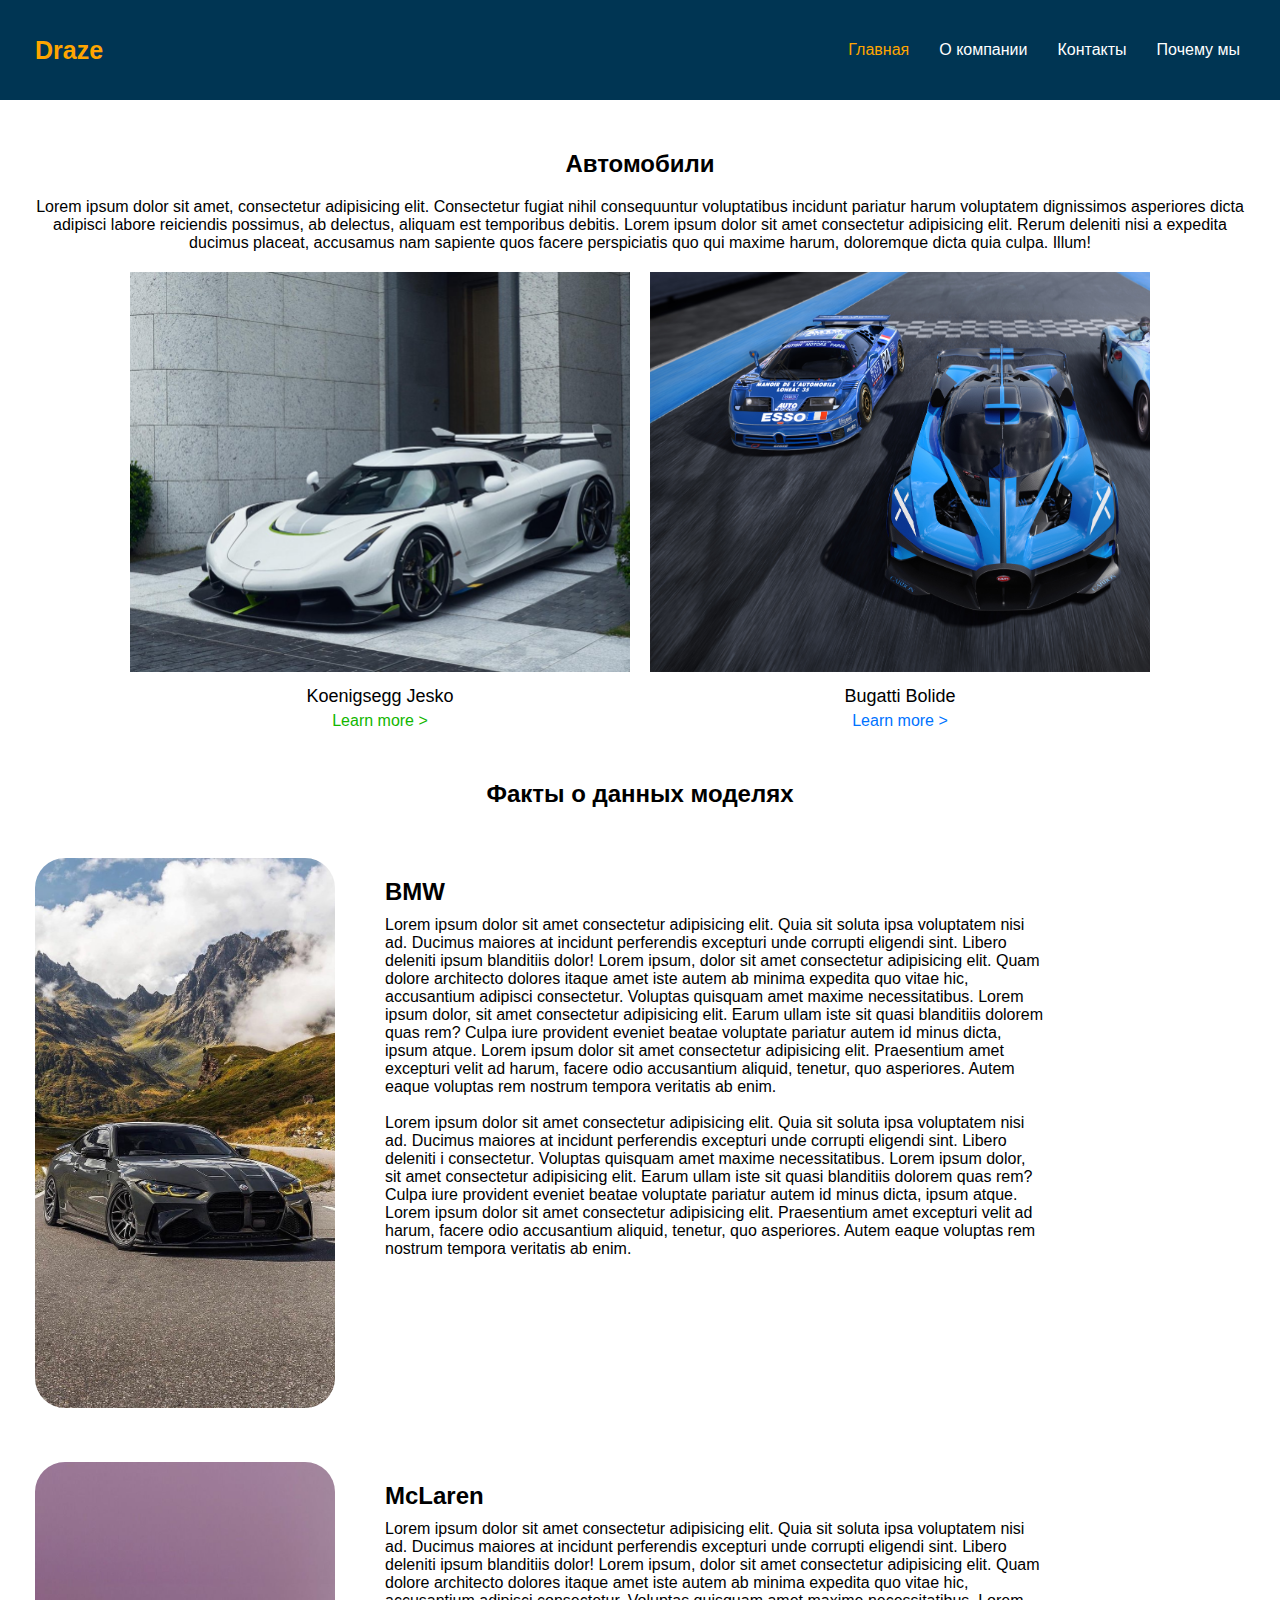
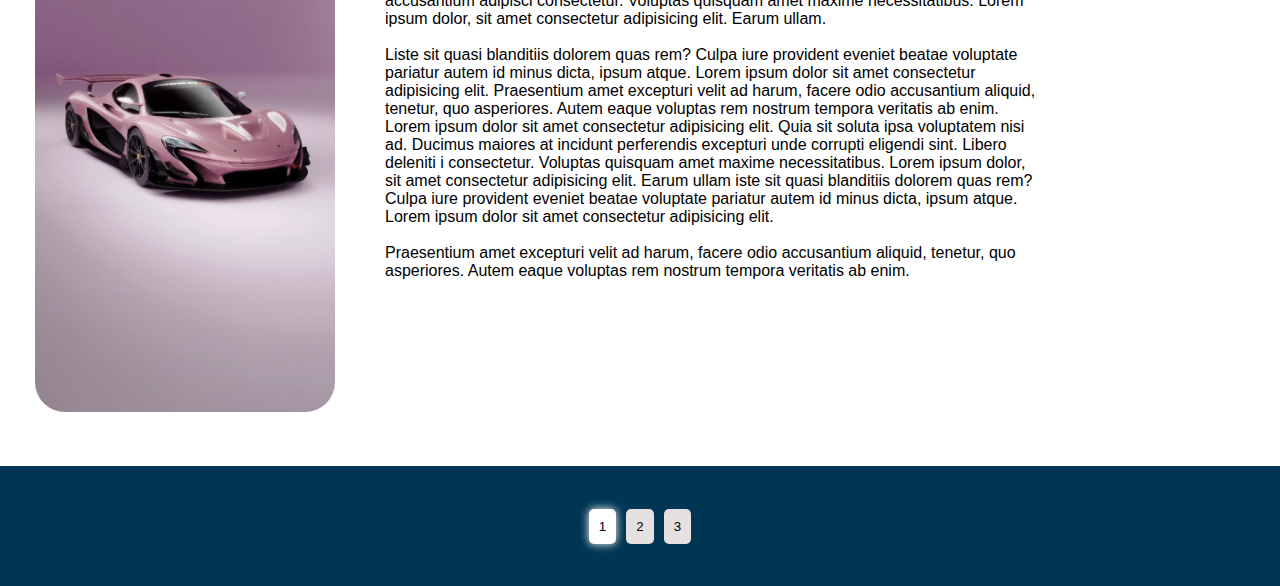
<file: index.html>
<!DOCTYPE html>
<html lang="en">
	<head>
		<meta charset="UTF-8" />
		<meta name="viewport" content="width=device-width, initial-scale=1.0" />
		<title>Draze R</title>
		<link rel="stylesheet" href="assets/styles/style.css  " />
	</head>
	<body>
		<header class="header">
			<nav class="nav content">
				<a class="nav__logo" href="#">Draze</a>
				<ul class="nav__list">
					<li>
						<a href="./index.html" class="nav__list-link nav__active"
							>Главная</a
						>
					</li>
					<li>
						<a href="./secondpage.html" class="nav__list-link">О компании</a>
					</li>
					<li><a href="#" class="nav__list-link">Контакты</a></li>
					<li>
						<a href="./thirdpage.html" class="nav__list-link">Почему мы</a>
					</li>
				</ul>
			</nav>
		</header>
		<main class="main">
			<section class="automobiles content">
				<h2 class="main__title">Автомобили</h2>
				<p class="main__descr">
					Lorem ipsum dolor sit amet, consectetur adipisicing elit. Consectetur
					fugiat nihil consequuntur voluptatibus incidunt pariatur harum
					voluptatem dignissimos asperiores dicta adipisci labore reiciendis
					possimus, ab delectus, aliquam est temporibus debitis. Lorem ipsum
					dolor sit amet consectetur adipisicing elit. Rerum deleniti nisi a
					expedita ducimus placeat, accusamus nam sapiente quos facere
					perspiciatis quo qui maxime harum, doloremque dicta quia culpa. Illum!
				</p>
				<div class="automobiles__container">
					<div>
						<a href="https://www.koenigsegg.com/"
							><img
								class="automobiles__container-img"
								src="assets/images/koenigsegg.jpg"
								alt=""
						/></a>
						<p class="automobiles__container-descr">Koenigsegg Jesko</p>
						<a href="https://www.koenigsegg.com/" target="_blank"
							><p class="koenigsegg-link">Learn more ></p></a
						>
					</div>
					<div>
						<a href="https://www.bugatti.com/"
							><img
								class="automobiles__container-img"
								src="assets/images/bolide.jpg"
								alt=""
						/></a>
						<p class="automobiles__container-descr">Bugatti Bolide</p>
						<a href="https://www.bugatti.com/" target="_blank"
							><p class="bugatti-link">Learn more ></p></a
						>
					</div>
				</div>
			</section>
			<h2 class="main__title">Факты о данных моделях</h2>
			<section class="marks content">
				<div class="info">
					<div class="info__container">
						<div class="info__container-item">
							<a href="https://www.bmw.com/en/index.html"
								><img
									class="info__container-item-img"
									src="assets/images/Adrenaline Adventures.jpeg"
									alt=""
							/></a>
						</div>
					</div>
					<div class="info__container-descr">
						<h2>BMW</h2>
						<p>
							Lorem ipsum dolor sit amet consectetur adipisicing elit. Quia sit
							soluta ipsa voluptatem nisi ad. Ducimus maiores at incidunt
							perferendis excepturi unde corrupti eligendi sint. Libero deleniti
							ipsum blanditiis dolor! Lorem ipsum, dolor sit amet consectetur
							adipisicing elit. Quam dolore architecto dolores itaque amet iste
							autem ab minima expedita quo vitae hic, accusantium adipisci
							consectetur. Voluptas quisquam amet maxime necessitatibus. Lorem
							ipsum dolor, sit amet consectetur adipisicing elit. Earum ullam
							iste sit quasi blanditiis dolorem quas rem? Culpa iure provident
							eveniet beatae voluptate pariatur autem id minus dicta, ipsum
							atque. Lorem ipsum dolor sit amet consectetur adipisicing elit.
							Praesentium amet excepturi velit ad harum, facere odio accusantium
							aliquid, tenetur, quo asperiores. Autem eaque voluptas rem nostrum
							tempora veritatis ab enim.
						</p>
						<br />
						<p>
							Lorem ipsum dolor sit amet consectetur adipisicing elit. Quia sit
							soluta ipsa voluptatem nisi ad. Ducimus maiores at incidunt
							perferendis excepturi unde corrupti eligendi sint. Libero deleniti
							i consectetur. Voluptas quisquam amet maxime necessitatibus. Lorem
							ipsum dolor, sit amet consectetur adipisicing elit. Earum ullam
							iste sit quasi blanditiis dolorem quas rem? Culpa iure provident
							eveniet beatae voluptate pariatur autem id minus dicta, ipsum
							atque. Lorem ipsum dolor sit amet consectetur adipisicing elit.
							Praesentium amet excepturi velit ad harum, facere odio accusantium
							aliquid, tenetur, quo asperiores. Autem eaque voluptas rem nostrum
							tempora veritatis ab enim.
						</p>
					</div>
				</div>
				<div class="info">
					<div class="info__container">
						<div class="info__container-item">
							<a href="https://www.mclaren.com/"
								><img
									class="info__container-item-img"
									src="assets/images/McLaren.jpeg"
									alt=""
							/></a>
						</div>
					</div>
					<div class="info__container-descr">
						<h2>McLaren</h2>
						<p>
							Lorem ipsum dolor sit amet consectetur adipisicing elit. Quia sit
							soluta ipsa voluptatem nisi ad. Ducimus maiores at incidunt
							perferendis excepturi unde corrupti eligendi sint. Libero deleniti
							ipsum blanditiis dolor! Lorem ipsum, dolor sit amet consectetur
							adipisicing elit. Quam dolore architecto dolores itaque amet iste
							autem ab minima expedita quo vitae hic, accusantium adipisci
							consectetur. Voluptas quisquam amet maxime necessitatibus. Lorem
							ipsum dolor, sit amet consectetur adipisicing elit. Earum ullam.
							<br />
							<br />
							Liste sit quasi blanditiis dolorem quas rem? Culpa iure provident
							eveniet beatae voluptate pariatur autem id minus dicta, ipsum
							atque. Lorem ipsum dolor sit amet consectetur adipisicing elit.
							Praesentium amet excepturi velit ad harum, facere odio accusantium
							aliquid, tenetur, quo asperiores. Autem eaque voluptas rem nostrum
							tempora veritatis ab enim.
						</p>
						<p>
							Lorem ipsum dolor sit amet consectetur adipisicing elit. Quia sit
							soluta ipsa voluptatem nisi ad. Ducimus maiores at incidunt
							perferendis excepturi unde corrupti eligendi sint. Libero deleniti
							i consectetur. Voluptas quisquam amet maxime necessitatibus. Lorem
							ipsum dolor, sit amet consectetur adipisicing elit. Earum ullam
							iste sit quasi blanditiis dolorem quas rem? Culpa iure provident
							eveniet beatae voluptate pariatur autem id minus dicta, ipsum
							atque. Lorem ipsum dolor sit amet consectetur adipisicing elit.
							<br />
							<br />
							Praesentium amet excepturi velit ad harum, facere odio accusantium
							aliquid, tenetur, quo asperiores. Autem eaque voluptas rem nostrum
							tempora veritatis ab enim.
						</p>
					</div>
				</div>
			</section>
		</main>
		<footer class="footer">
			<a href="index.html"><button class="active">1</button></a>
			<a href="secondpage.html"><button>2</button></a>
			<a href="thirdpage.html"><button>3</button></a>
		</footer>
	</body>
</html>
</file>
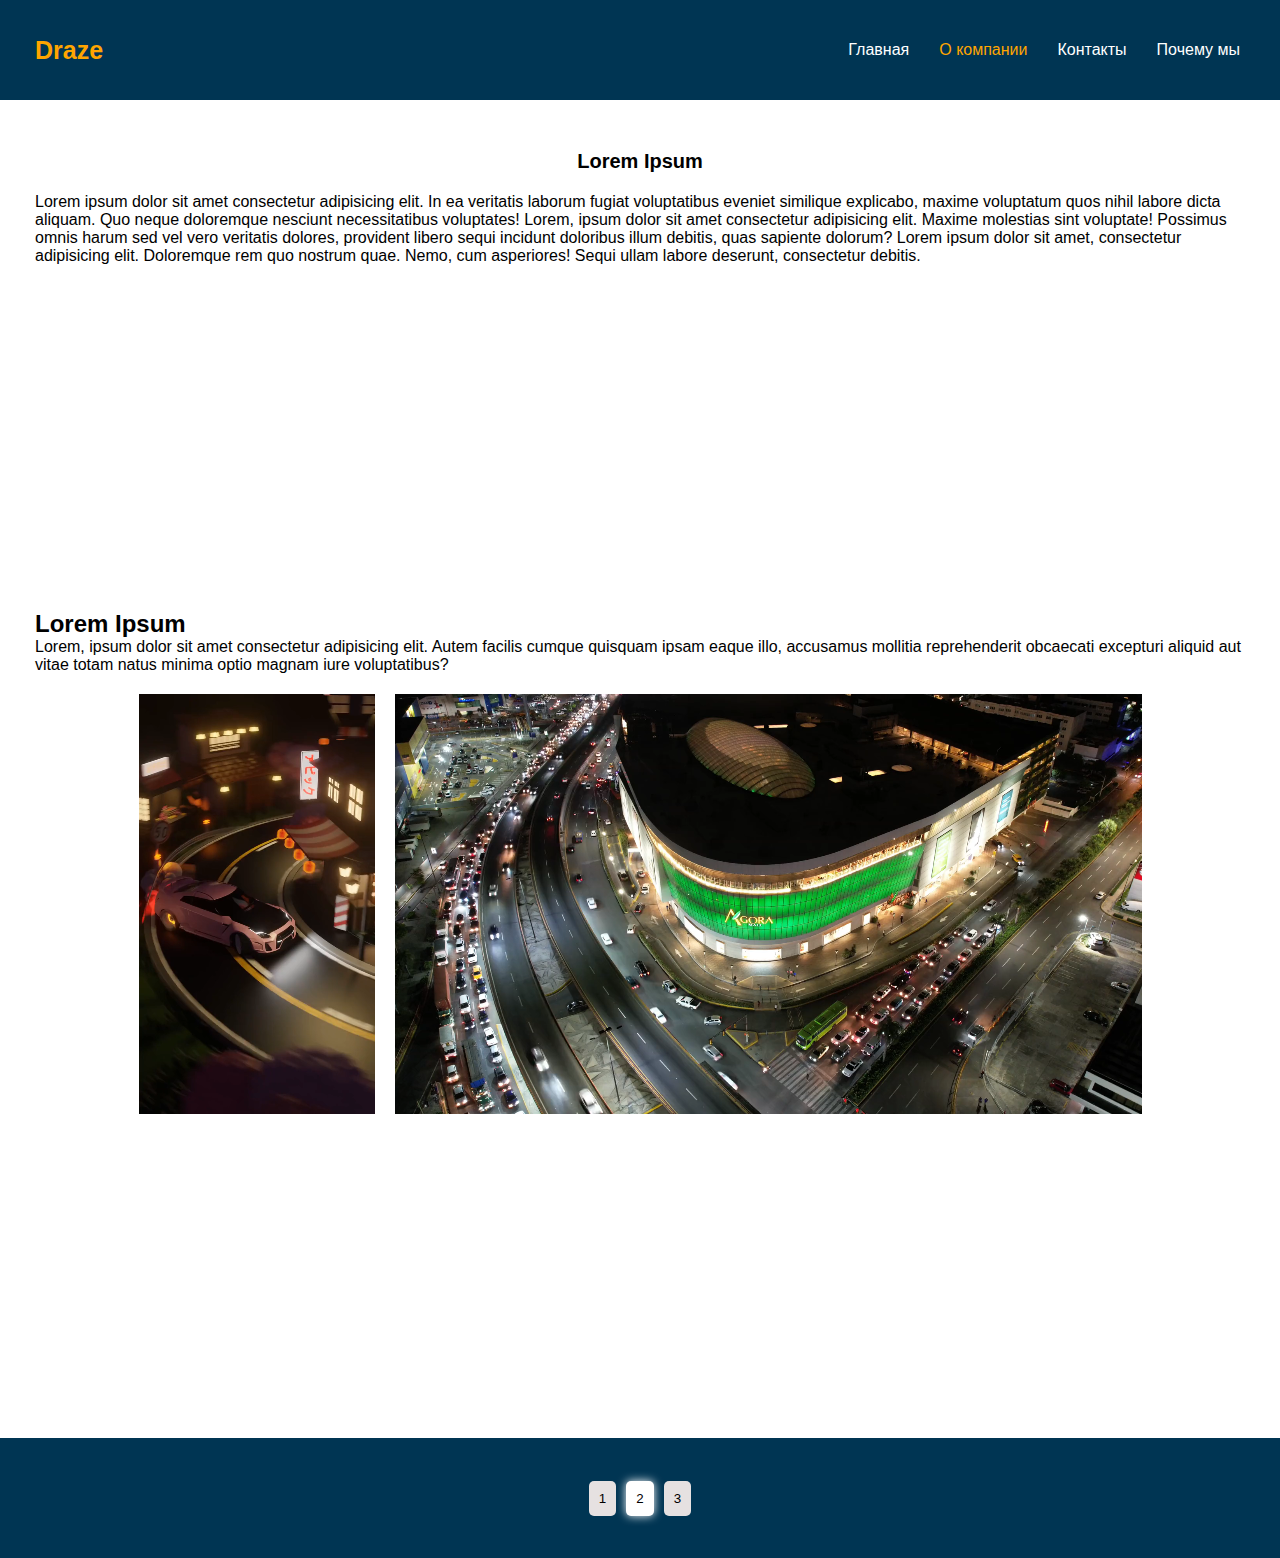
<file: secondpage.html>
<!DOCTYPE html>
<html lang="en">
	<head>
		<meta charset="UTF-8" />
		<meta name="viewport" content="width=device-width, initial-scale=1.0" />
		<title>Draze R</title>
		<link rel="stylesheet" href="assets/styles/style.css" />
		<link rel="stylesheet" href="assets/styles/style2.css" />
	</head>
	<body>
		<header class="header">
			<nav class="nav content">
				<a class="nav__logo" href="index.html">Draze</a>
				<ul class="nav__list">
					<li><a href="./index.html" class="nav__list-link">Главная</a></li>
					<li>
						<a href="./secondpage.html" class="nav__list-link nav__active"
							>О компании</a
						>
					</li>
					<li><a href="#" class="nav__list-link">Контакты</a></li>
					<li>
						<a href="./thirdpage.html" class="nav__list-link">Почему мы</a>
					</li>
				</ul>
			</nav>
		</header>
		<main class="main">
			<section class="fire__vids content">
				<div class="fire__vids-container">
					<h2 class="fire__vids-container-title">Lorem Ipsum</h2>
					<p>
						Lorem ipsum dolor sit amet consectetur adipisicing elit. In ea
						veritatis laborum fugiat voluptatibus eveniet similique explicabo,
						maxime voluptatum quos nihil labore dicta aliquam. Quo neque
						doloremque nesciunt necessitatibus voluptates! Lorem, ipsum dolor
						sit amet consectetur adipisicing elit. Maxime molestias sint
						voluptate! Possimus omnis harum sed vel vero veritatis dolores,
						provident libero sequi incidunt doloribus illum debitis, quas
						sapiente dolorum? Lorem ipsum dolor sit amet, consectetur
						adipisicing elit. Doloremque rem quo nostrum quae. Nemo, cum
						asperiores! Sequi ullam labore deserunt, consectetur debitis.
					</p>
				</div>
				<div class="video__container">
					<iframe
						class="video__container-vid"
						width="560"
						height="315"
						src="https://www.youtube.com/embed/mlqi9hqYQLA"
						title="YouTube video player"
						frameborder="0"
						allow="accelerometer; autoplay; clipboard-write; encrypted-media; gyroscope; picture-in-picture; web-share"
						allowfullscreen
					></iframe>
					<iframe
						class="video__container-vid"
						width="560"
						height="315"
						src="https://www.youtube.com/embed/B_2VsBJR7k8?si=njIXvBwrQ8as6cu0"
						title="YouTube video player"
						frameborder="0"
						allow="accelerometer; autoplay; clipboard-write; encrypted-media; gyroscope; picture-in-picture; web-share"
						referrerpolicy="strict-origin-when-cross-origin"
						allowfullscreen
					></iframe>
				</div>
			</section>
			<section class="localvideo content">
				<div class="localvideo-div">
					<h2 class="localvideo-div-title">Lorem Ipsum</h2>
					<p class="localvideo-div-descr">
						Lorem, ipsum dolor sit amet consectetur adipisicing elit. Autem
						facilis cumque quisquam ipsam eaque illo, accusamus mollitia
						reprehenderit obcaecati excepturi aliquid aut vitae totam natus
						minima optio magnam iure voluptatibus?
					</p>
				</div>
				<div class="localvideo-container-main">
					<video
						autoplay
						loop
						class="localvideo__vid"
						src="assets/videos/176533-855914675_medium.mp4"
					></video>
					<video
						autoplay
						loop
						class="localvideo__vid"
						src="assets/videos/132058-752303202_small.mp4"
					></video>
				</div>
			</section>
			<section class="map content">
				<iframe
					src="https://www.google.com/maps/embed?pb=!1m18!1m12!1m3!1d25909.718098153644!2d139.5195466775598!3d35.733232941126126!2m3!1f0!2f0!3f0!3m2!1i1024!2i768!4f13.1!3m3!1m2!1s0x6018ef46b0e61713%3A0x2e5fafd221277e13!2sTanashi%20Shrine!5e0!3m2!1sru!2s!4v1721760372657!5m2!1sru!2s"
					width="100%"
					height="250px"
					style="border: 0"
					allowfullscreen=""
					loading="lazy"
					referrerpolicy="no-referrer-when-downgrade"
				></iframe>
			</section>
		</main>
		<footer class="footer">
			<a href="./index.html"><button>1</button></a>
			<a href="./secondpage.html"><button class="active">2</button></a>
			<a href="./thirdpage.html"><button>3</button></a>
		</footer>
	</body>
</html>
</file>
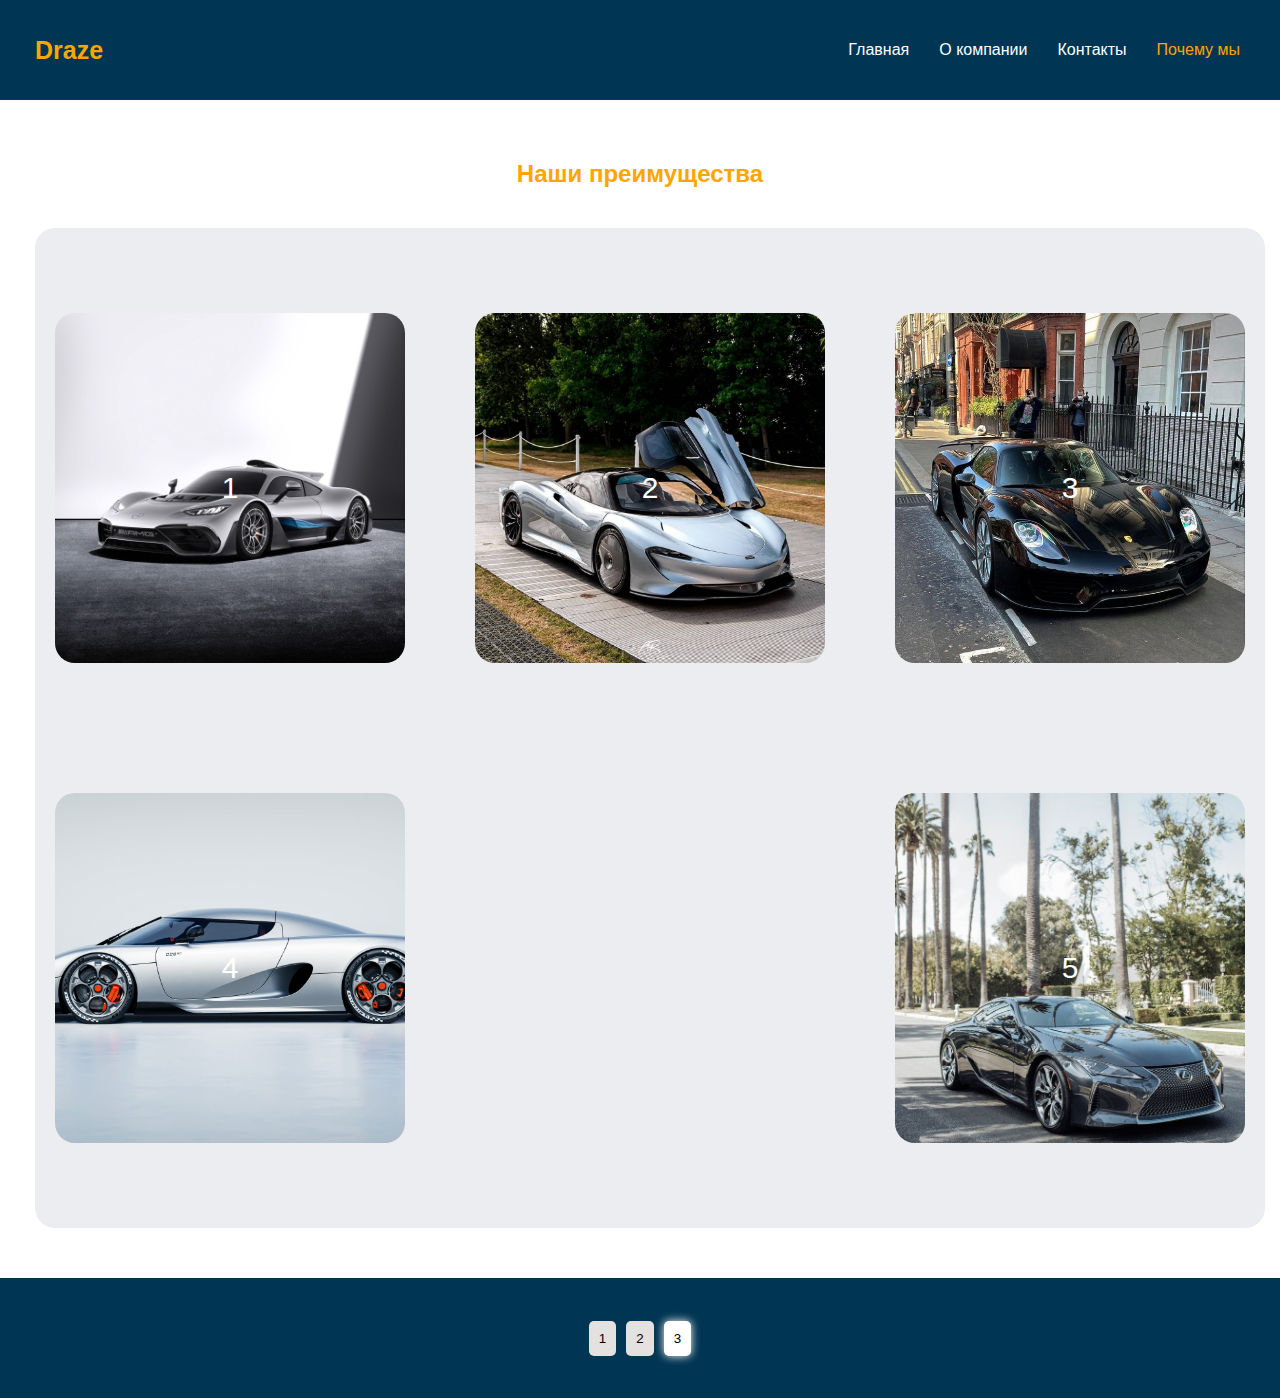
<file: thirdpage.html>
<!DOCTYPE html>
<html lang="en">
	<head>
		<meta charset="UTF-8" />
		<meta name="viewport" content="width=device-width, initial-scale=1.0" />
		<title>Draze R</title>
		<link rel="stylesheet" href="./assets/styles/style.css" />
		<link rel="stylesheet" href="./assets/styles/style3.css" />
	</head>
	<body>
		<header class="header">
			<nav class="nav content">
				<a class="nav__logo" href="index.html">Draze</a>
				<ul class="nav__list">
					<li><a href="index.html" class="nav__list-link">Главная</a></li>
					<li><a href="" class="nav__list-link">О компании</a></li>
					<li><a href="" class="nav__list-link">Контакты</a></li>
					<li>
						<a href="./thirdpage.html" class="nav__list-link nav__active"
							>Почему мы</a
						>
					</li>
				</ul>
			</nav>
		</header>
		<main class="main">
			<section class="chooseus">
				<div class="chooseus__container content">
					<h2 class="chooseus__title">Наши преимущества</h2>
					<div class="chooseus__container-div">
						<div class="container1">
							<div class="subcontainer1">1</div>
							<div class="subcontainer1">2</div>
							<div class="subcontainer1">3</div>
						</div>
						<div class="container1">
							<div class="subcontainer2">4</div>
							<div class="subcontainer2">5</div>
						</div>
					</div>
				</div>
			</section>
		</main>
		<footer class="footer">
			<a href="index.html"><button>1</button></a>
			<a href="secondpage.html"><button>2</button></a>
			<a href="secondpage.html"><button class="active">3</button></a>
		</footer>
	</body>
</html>
</file>
<file: assets/styles/style.css>
* {
	padding: 0;
	margin: 0;
	box-sizing: border-box;
	font-family: Arial, Helvetica, sans-serif;
}
li {
	list-style: none;
}
a {
	text-decoration: none;
	color: #000;
}
.content {
	width: 1230px;
	padding: 0 10px;
	margin: 0 auto;
}
.header {
	width: 100%;
	height: 100px;
	background: #003553;
}
.nav {
	height: 100px;
	display: flex;
	align-items: center;
	justify-content: space-between;
	color: #fff;
}
.nav__logo {
	color: #ffa500;
	font-size: 25px;
	font-weight: 700;
}
.nav__list {
	display: flex;
	gap: 20px;
}
.nav__list-link {
	color: #fff;
	padding: 5px;
	transition: 0.5s;
}
.nav__list-link:hover {
	color: #ffa500;
}
.nav__active {
	color: #ffa500;
}
.automobiles {
	margin-top: 50px;
	margin-bottom: 50px;
}
.main__title {
	text-align: center;
	margin-bottom: 20px;
}
.main__descr {
	text-align: center;
}
.automobiles__container {
	display: flex;
	justify-content: center;
	gap: 20px;
	margin-top: 20px;
}
.automobiles__container-img {
	width: 500px;
	height: 400px;
	object-fit: cover;
	object-position: left;
}
.automobiles__container-descr {
	text-align: center;
	font-size: 18px;
	margin-top: 10px;
	margin-bottom: 5px;
}
.bugatti-link {
	color: #0073ff;
	text-align: center;
	transition: 0.5s;
}
.bugatti-link:hover,
.koenigsegg-link:hover {
	padding-left: 15px;
}
.koenigsegg-link {
	color: #12b600;
	text-align: center;
	transition: 0.5s;
}
.info {
	margin-top: 50px;
	display: flex;
	gap: 30px;
}

.info__container-item-img {
	width: 300px;
	height: 550px;
	object-fit: cover;
	object-position: center;
	border-radius: 30px;
}
.info__container-descr {
	padding: 20px;
	max-width: 700px;
}
.info__container-descr h2 {
	margin-bottom: 10px;
}
.footer {
	margin-top: 50px;
	width: 100%;
	height: 120px;
	background: #003553;
	display: flex;
	align-items: center;
	justify-content: center;
	gap: 10px;
}
.footer button {
	padding: 10px;
	border: none;
	border-radius: 5px;
	background-color: #e6e1e1;
	transition: 0.5s;
}
.footer button a {
	color: #000000;
}
.active {
	background-color: #ffffff !important;
	box-shadow: 0 0 10px #ffffff !important;
}
.footer button:hover {
	cursor: pointer;
	background-color: #ffffff;
	box-shadow: 0 0 10px #ffffff;
}
</file>
<file: assets/styles/style2.css>
.fire__vids {
  margin-top: 50px;
}
.fire__vids-container-title {
  font-size: 20px;
  font-weight: 600;
  text-align: center;
  margin-bottom: 20px;
}
.video__container {
  display: flex;
  align-items: center;
  justify-content: center;
  margin-top: 20px;
  text-align: center;
  gap: 10px;
  margin-bottom: 10px;
}
.video__container-vid {
  width: 500px;
}

.localvideo-container-main {
  margin-top: 20px;
  display: flex;
  align-items: center;
  justify-content: center;
  gap: 20px;
}
.localvideo__vid {
  height: 420px;
}
.map {
  margin-top: 20px;
}
</file>
<file: assets/styles/style3.css>
.chooseus {
	padding-top: 60px;
}
/* .chooseus__container {
} */
.chooseus__title {
	text-align: center;
	color: #ffa500;
}
.chooseus__container-div {
	padding: 20px;
	margin-top: 40px;
	width: inherit;
	height: 1000px;
	background: #ebedf0;
	border-radius: 20px;
	display: flex;
	flex-direction: column;
	justify-content: space-around;
	align-items: center;
}
.container1 {
	width: 100%;
	height: 350px;
	display: flex;
	align-self: center;
	justify-content: space-between;
}
.subcontainer1 {
	height: 350px;
	width: 350px;
	background: url(../images/amg.jpg);
	background-size: cover;
	background-position: center;
	object-fit: cover;
	border-radius: 20px;
	display: flex;
	align-items: center;
	justify-content: center;
	font-size: 30px;
	color: #fff;
	transition: 0.5s;
}
.subcontainer1:nth-of-type(2) {
	background: url(../images/speedtail.jpg);
	background-size: cover;
	background-position: center;
	object-fit: cover;
}
.subcontainer1:nth-of-type(3) {
	background: url(../images/загруженное.jpeg);
	background-size: cover;
	background-position: center;
	object-fit: cover;
}
.subcontainer2 {
	height: 350px;
	width: 350px;
	background: url(../images/Cruising\ LA\ in\ Lexus\ -\ HeyitsYash.jpeg);
	background-size: cover;
	background-position: center;
	object-fit: cover;
	border-radius: 20px;
	display: flex;
	align-items: center;
	justify-content: center;
	font-size: 30px;
	color: #fff;
	transition: 0.5s;
}
.subcontainer2:nth-last-of-type(2) {
	background: url(../images/koenigsegg2.jpg);
	background-size: cover;
	background-position: center;
	object-fit: cover;
}

.subcontainer1:hover,
.subcontainer2:hover {
	transform: scale(1.01);
	cursor: pointer;
}
</file>
